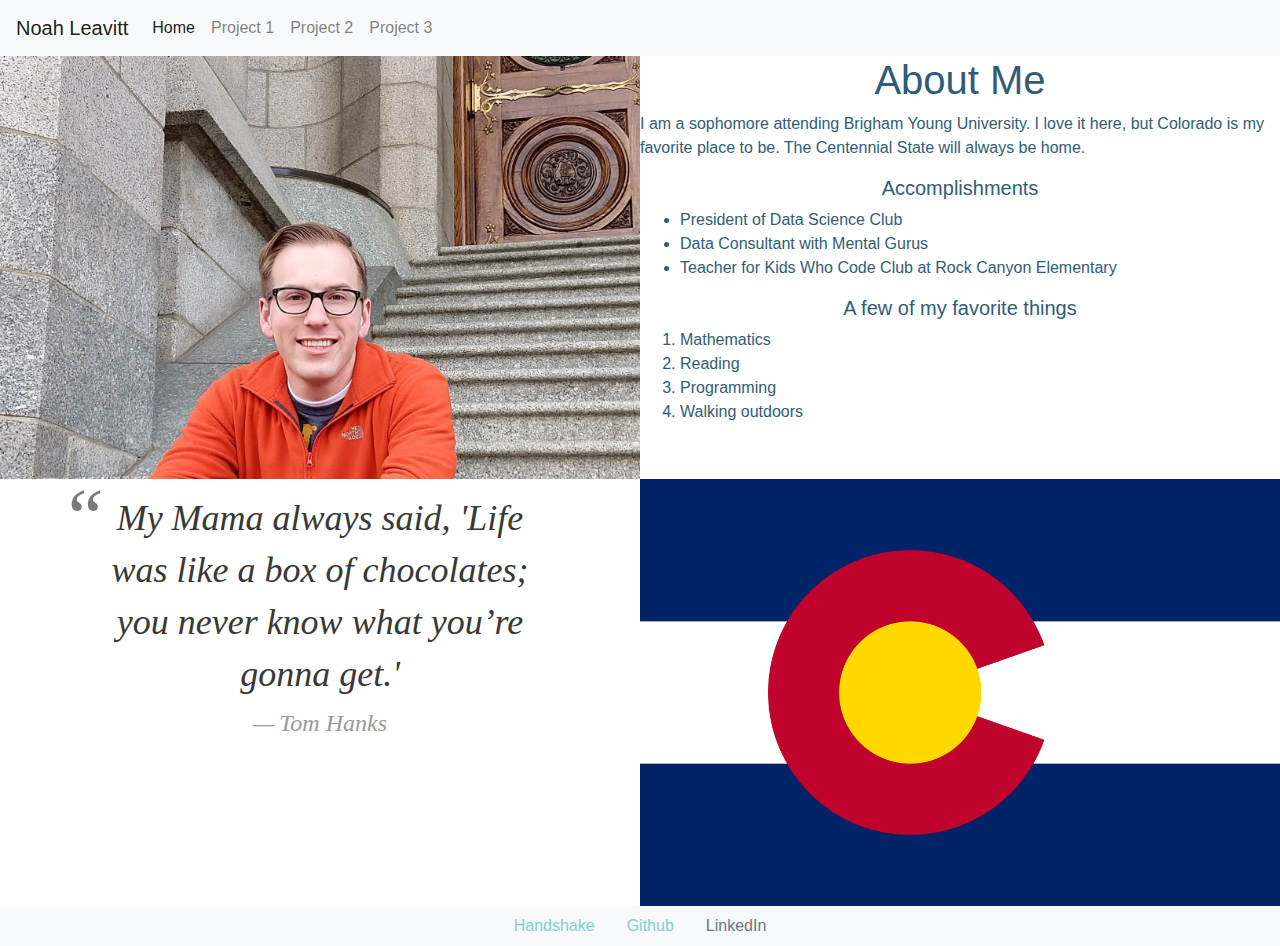
<file: index.html>
<!DOCTYPE html>
<html lang="en" dir="ltr">
  <head>
    <meta charset="utf-8">
    <!---->
    <link rel="stylesheet" href="styles.css">
    <link rel="stylesheet" href="https://stackpath.bootstrapcdn.com/bootstrap/4.3.1/css/bootstrap.min.css" integrity="sha384-ggOyR0iXCbMQv3Xipma34MD+dH/1fQ784/j6cY/iJTQUOhcWr7x9JvoRxT2MZw1T" crossorigin="anonymous">

    <title>Noah Leavitt</title>
  </head>
  <body>
    <!--nav bar with links to other projects -->
    <nav class="navbar navbar-expand-lg navbar-light bg-light">
      <a class="navbar-brand" href="index.html">Noah Leavitt</a>
      <button class="navbar-toggler" type="button" data-toggle="collapse" data-target="#navbarNavAltMarkup" aria-controls="navbarNavAltMarkup" aria-expanded="false" aria-label="Toggle navigation">
        <span class="navbar-toggler-icon"></span>
      </button>
      <div class="collapse navbar-collapse" id="navbarNavAltMarkup">
        <div class="navbar-nav">
          <a class="nav-item nav-link active" href="index.html">Home <span class="sr-only">(current)</span></a>
          <a class="nav-item nav-link" href="fauxProject1.html">Project 1</a>
          <a class="nav-item nav-link" href="fauxProject2.html">Project 2</a>
          <a class="nav-item nav-link" href="fauxProject3.html">Project 3</a>
        </div>
      </div>
    </nav>

    <div class="flex-container">
      <div class="child">
        <img class="resize" src="noah_closeup.jpg" alt="Noah Leavitt">
      </div>
      <div class="child">
        <h1>About Me</h1>
        <!--Brief introduction about myself (large image of myself)-->
        <p>I am a sophomore attending Brigham Young University. I love it here,
          but Colorado is my favorite place to be. The Centennial State will
          always be home.</p>
        <h5>Accomplishments</h5>
        <ul>
          <li>President of Data Science Club</li>
          <li>Data Consultant with Mental Gurus</li>
          <li>Teacher for Kids Who Code Club at Rock Canyon Elementary</li>
        </ul>
        <h5>A few of my favorite things</h5>
        <ol>
          <li>Mathematics</li>
          <li>Reading</li>
          <li>Programming</li>
          <li>Walking outdoors</li
        </ol>
      </div>
      <div class="child quote">
        <center><blockquote>My Mama always said, 'Life was like a box of
          chocolates; you never know what you’re gonna get.'
          <cite>Tom Hanks</cite>
        </blockquote></center>
      </div>
      <div class="child">
        <img class="resize" src="colorado-flag-full.png" alt="Colorado Flag">
      </div>
    </div>

    <!--Closing nav bar: linked in, handshake, github-->
    <ul class="nav justify-content-center">
      <li class="nav-item">
        <a class="nav-link" href="https://byu.joinhandshake.com/users/11875860">Handshake</a>
      </li>
      <li class="nav-item">
        <a class="nav-link" href="https://github.com/noahleavi11">Github</a>
      </li>
      <li class="nav-item">
        <a class="nav-link disabled" href="#" tabindex="-1" aria-disabled="true">LinkedIn</a>
      </li>
    </ul>
  </body>
</html>
</file>
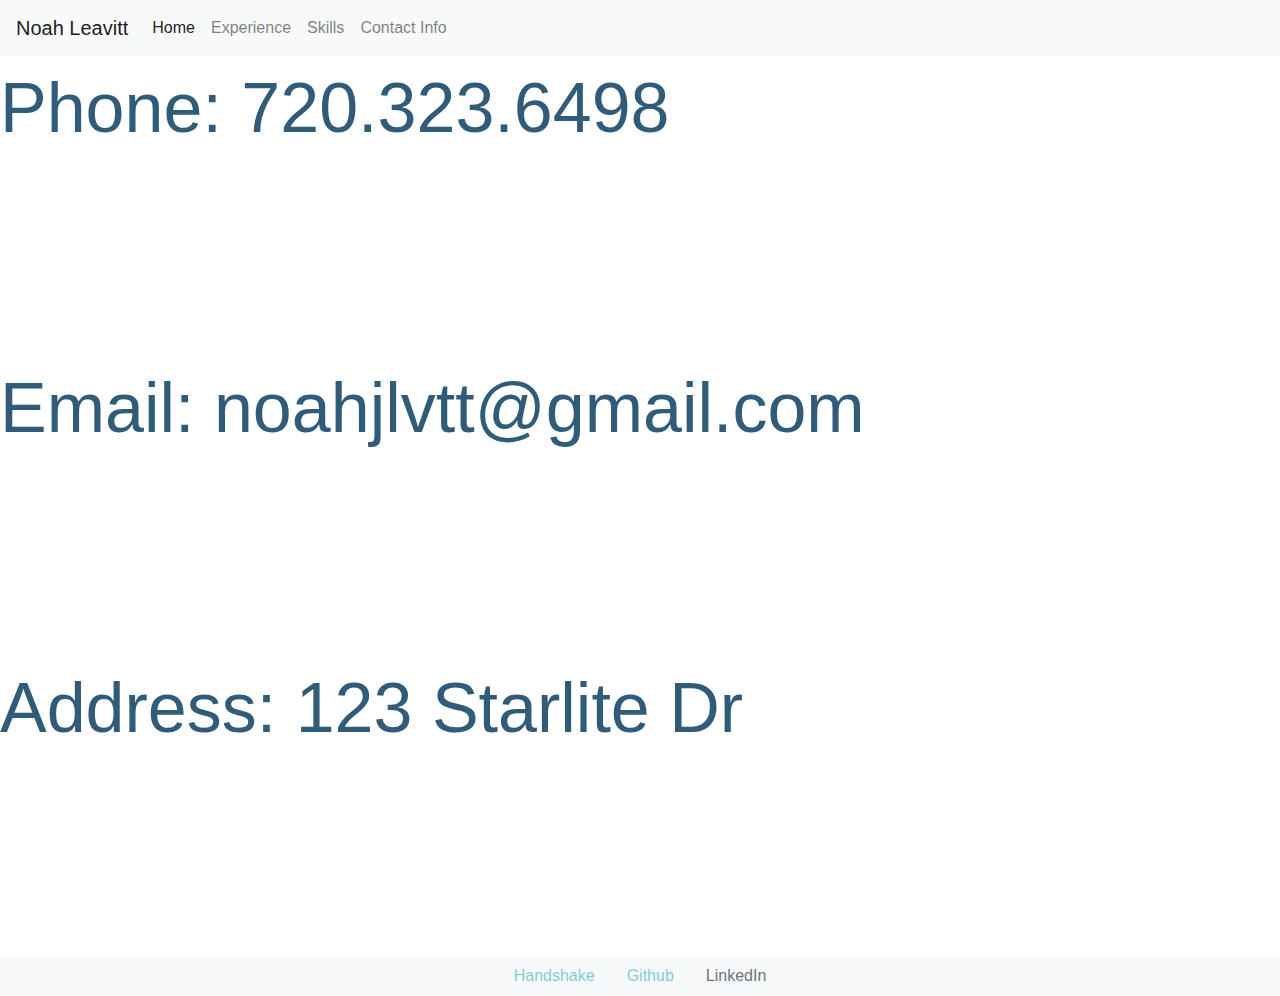
<file: contactinfo.html>
<html lang="en" dir="ltr">
  <head>
    <meta charset="utf-8">
    <!---->
    <link rel="stylesheet" href="styles.css">
    <link rel="stylesheet" href="https://stackpath.bootstrapcdn.com/bootstrap/4.3.1/css/bootstrap.min.css" integrity="sha384-ggOyR0iXCbMQv3Xipma34MD+dH/1fQ784/j6cY/iJTQUOhcWr7x9JvoRxT2MZw1T" crossorigin="anonymous">

    <title>Contact Info</title>
  </head>
  <body>
    <!--nav bar with links to other projects -->
    <nav class="navbar navbar-expand-lg navbar-light bg-light">
      <a class="navbar-brand" href="index.html">Noah Leavitt</a>
      <button class="navbar-toggler" type="button" data-toggle="collapse" data-target="#navbarNavAltMarkup" aria-controls="navbarNavAltMarkup" aria-expanded="false" aria-label="Toggle navigation">
        <span class="navbar-toggler-icon"></span>
      </button>
      <div class="collapse navbar-collapse" id="navbarNavAltMarkup">
        <div class="navbar-nav">
          <a class="nav-item nav-link active" href="index.html">Home <span class="sr-only">(current)</span></a>
          <a class="nav-item nav-link" href="experience.html">Experience</a>
          <a class="nav-item nav-link" href="skills.html">Skills</a>
          <a class="nav-item nav-link" href="contactinfo.html">Contact Info</a>
        </div>
      </div>
    </nav>
    <div class="flex-container column">
      <div class="contact">
        <!--phone-->
        <p>Phone: 720.323.6498</p>
      </div>
      <div class="contact">
        <!--email-->
        <p>Email: noahjlvtt@gmail.com</p>
      </div>
      <div class="contact">
        <!--address-->
        <p>Address: 123 Starlite Dr</p>
      </div>
    </div>
    <!--Closing nav bar: linked in, handshake, github-->
    <ul class="nav justify-content-center">
      <li class="nav-item">
        <a class="nav-link" href="https://byu.joinhandshake.com/users/11875860">Handshake</a>
      </li>
      <li class="nav-item">
        <a class="nav-link" href="https://github.com/noahleavi11">Github</a>
      </li>
      <li class="nav-item">
        <a class="nav-link disabled" href="#" tabindex="-1" aria-disabled="true">LinkedIn</a>
      </li>
    </ul>
  </body>
</html>
</file>
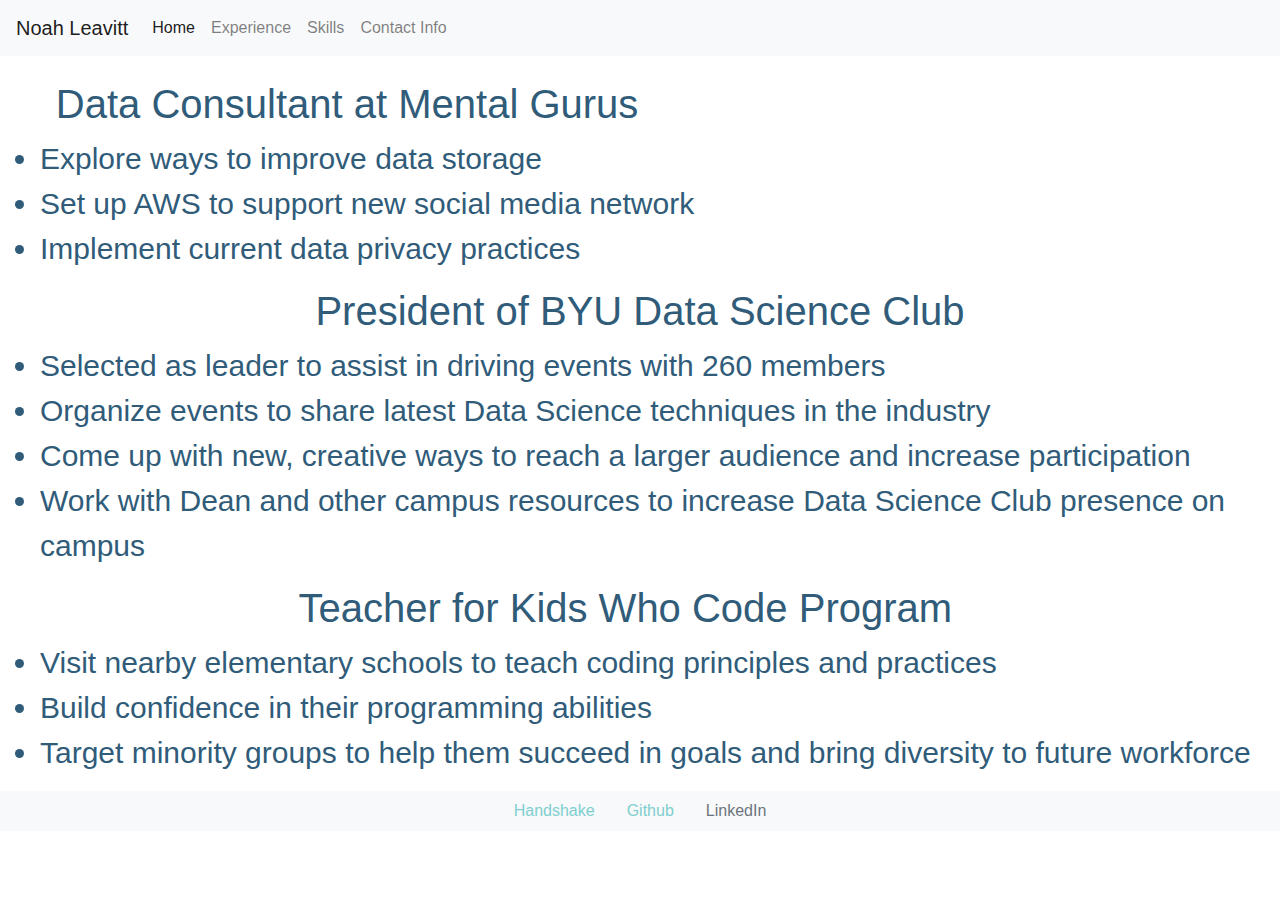
<file: experience.html>
<!DOCTYPE html>
<html lang="en" dir="ltr">
  <head>
    <link rel="stylesheet" href="styles.css">
    <link rel="stylesheet" href="https://stackpath.bootstrapcdn.com/bootstrap/4.3.1/css/bootstrap.min.css" integrity="sha384-ggOyR0iXCbMQv3Xipma34MD+dH/1fQ784/j6cY/iJTQUOhcWr7x9JvoRxT2MZw1T" crossorigin="anonymous">
    <title>Experience</title>
  </head>
  <body>
    <!--nav bar with links to other projects -->
    <nav class="navbar navbar-expand-lg navbar-light bg-light">
      <a class="navbar-brand" href="index.html">Noah Leavitt</a>
      <button class="navbar-toggler" type="button" data-toggle="collapse" data-target="#navbarNavAltMarkup" aria-controls="navbarNavAltMarkup" aria-expanded="false" aria-label="Toggle navigation">
        <span class="navbar-toggler-icon"></span>
      </button>
      <div class="collapse navbar-collapse" id="navbarNavAltMarkup">
        <div class="navbar-nav">
          <a class="nav-item nav-link active" href="index.html">Home <span class="sr-only">(current)</span></a>
          <a class="nav-item nav-link" href="experience.html">Experience</a>
          <a class="nav-item nav-link" href="skills.html">Skills</a>
          <a class="nav-item nav-link" href="contactinfo.html">Contact Info</a>
        </div>
      </div>
    </nav>
    <div class="flex-container">
      <div class="child_column">
        <!--Mental Gurus-->
        <br>
        <h1>Data Consultant at Mental Gurus</h1>
        <ul class="programs">
          <li>Explore ways to improve data storage</li>
          <li>Set up AWS to support new social media network</li>
          <li>Implement current data privacy practices</li>
        </ul>
      </div>
      <div class="child_column">
        <!--Club President-->
        <h1>President of BYU Data Science Club</h1>
        <ul class="programs">
          <li>Selected as leader to assist in driving events with 260 members</li>
          <li>Organize events to share latest Data Science techniques in the industry</li>
          <li>Come up with new, creative ways to reach a larger audience and increase participation</li>
          <li>Work with Dean and other campus resources to increase Data Science Club presence on campus</li>
        </ul>
      </div>
      <div class="child_column">
        <!--kids who code-->
        <h1>Teacher for Kids Who Code Program</h1>
        <ul class="programs">
          <li>Visit nearby elementary schools to teach coding principles and practices</li>
          <li>Build confidence in their programming abilities</li>
          <li>Target minority groups to help them succeed in goals and bring diversity to future workforce</li>
        </ul>
      </div>
    </div>
    <!--Closing nav bar: linked in, handshake, github-->
    <ul class="nav justify-content-center">
      <li class="nav-item">
        <a class="nav-link" href="https://byu.joinhandshake.com/users/11875860">Handshake</a>
      </li>
      <li class="nav-item">
        <a class="nav-link" href="https://github.com/noahleavi11">Github</a>
      </li>
      <li class="nav-item">
        <a class="nav-link disabled" href="#" tabindex="-1" aria-disabled="true">LinkedIn</a>
      </li>
    </ul>
</html>
</file>
<file: styles.css>
h1 {
  text-align: center;
  color: #305C7A;
}

h5  {
  text-align: center;
  color: #305C7A;
}

body {
  background-color: #F1F1F1;
}

ul.justify-content-center {
  background-color: #f8f9fa;
}

img.resize {
  max-width:100%;
  max-height:100%;
}

.flex-container {
  display: flex;
  flex-wrap: wrap;
  flex-shrink: 1;
  height: 100%
}

.child  {
  flex: 50%;
  color: #305C7A;
}

.column {
  display: flex;
  flex-wrap: nowrap;
  flex-direction: column;
}
.column_child {
  display: flex;
  flex: 1;
}

.contact  {
  display: flex;
  flex: 1;
  color: #305C7A;
  font-size: 70px;
}

.programs {
  font-size: 30px;
  color: #305C7A;
}

.nav-link {
  color: #7ECFCF;
}

blockquote {
    font-family: Georgia, serif;
    font-size: 36px; /*original 18*/
    font-style: italic;
    width: 500px;
    margin: 0.25em 0;
    padding: 0.35em 40px;
    line-height: 1.45;
    position: relative;
    color: #383838;
}

blockquote:before {
    display: block;
    padding-left: 10px;
    content: "\201C";
    font-size: 80px;
    position: absolute;
    left: -20px;
    top: -20px;
    color: #7a7a7a;
}

blockquote cite {
    color: #999999;
    font-size: 24px; /*original 14*/
    display: block;
    margin-top: 5px;
}

blockquote cite:before {
    content: "\2014 \2009";
</file>
